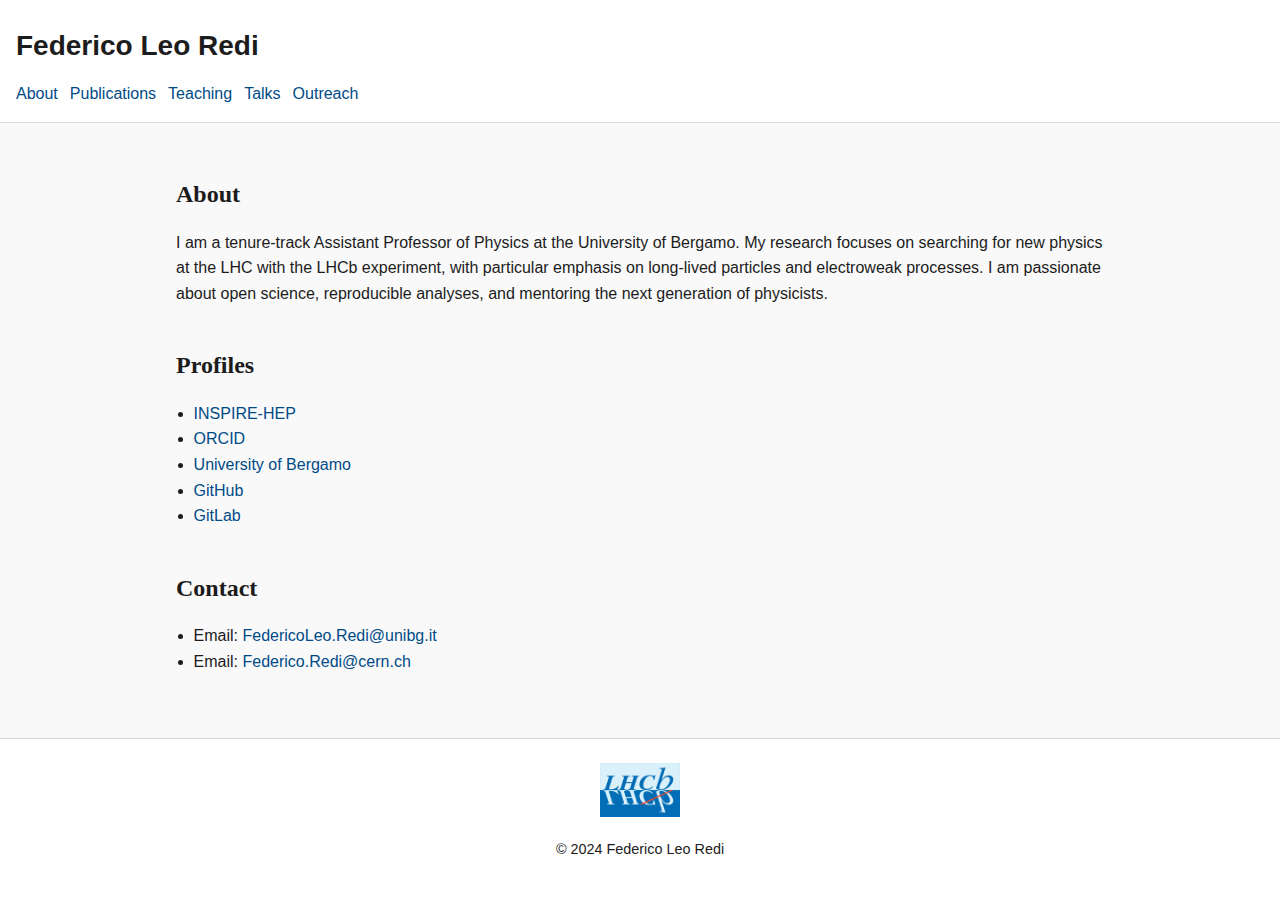
<file: public/index.html>
<!DOCTYPE html>
<html lang="en">
<head>
  <meta charset="utf-8">
  <meta name="viewport" content="width=device-width, initial-scale=1">
  <title>Federico Leo Redi</title>
  <link rel="icon" type="image/svg+xml" href="assets/img/favicon.svg">
  <link rel="stylesheet" href="assets/css/style.css">
</head>
<body>
  <header>
    <h1 class="site-title">Federico Leo Redi</h1>
    <nav aria-label="Primary">
      <a href="index.html">About</a>
      <a href="publications.html">Publications</a>
      <a href="teaching.html">Teaching</a>
      <a href="talks.html">Talks</a>
      <a href="outreach.html">Outreach</a>
    </nav>
  </header>
  <main>
    <section aria-labelledby="about-title">
      <h2 id="about-title">About</h2>
      <p>I am a tenure-track Assistant Professor of Physics at the University of Bergamo. My research focuses on searching for new physics at the LHC with the LHCb experiment, with particular emphasis on long-lived particles and electroweak processes. I am passionate about open science, reproducible analyses, and mentoring the next generation of physicists.</p>
    </section>
    <section aria-labelledby="links-title">
      <h2 id="links-title">Profiles</h2>
      <ul>
        <li><a href="https://inspirehep.net/authors/1798988">INSPIRE-HEP</a></li>
        <li><a href="https://orcid.org/0000-0001-9728-8984">ORCID</a></li>
        <li><a href="https://www.unibg.it/ugov/person/426918">University of Bergamo</a></li>
        <li><a href="https://github.com/leoredi" target="_blank" rel="noopener">GitHub</a></li>
        <li><a href="https://gitlab.cern.ch/fredi" target="_blank" rel="noopener">GitLab</a></li>
      </ul>
    </section>
    <section aria-labelledby="contact-title">
      <h2 id="contact-title">Contact</h2>
      <ul>
        <li>Email: <a href="mailto:FedericoLeo.Redi@unibg.it">FedericoLeo.Redi@unibg.it</a></li>
        <li>Email: <a href="mailto:Federico.Redi@cern.ch">Federico.Redi@cern.ch</a></li>
      </ul>
    </section>
  </main>
  <footer>
    <div class="footer-content">
      <a href="https://lhcb.web.cern.ch/" target="_blank" rel="noopener" class="footer-logo">
        <img src="assets/img/lhcb_logo.png" alt="LHCb Experiment" width="80">
      </a>
      <p>&copy; 2024 Federico Leo Redi</p>
    </div>
  </footer>
</body>
</html>
</file>
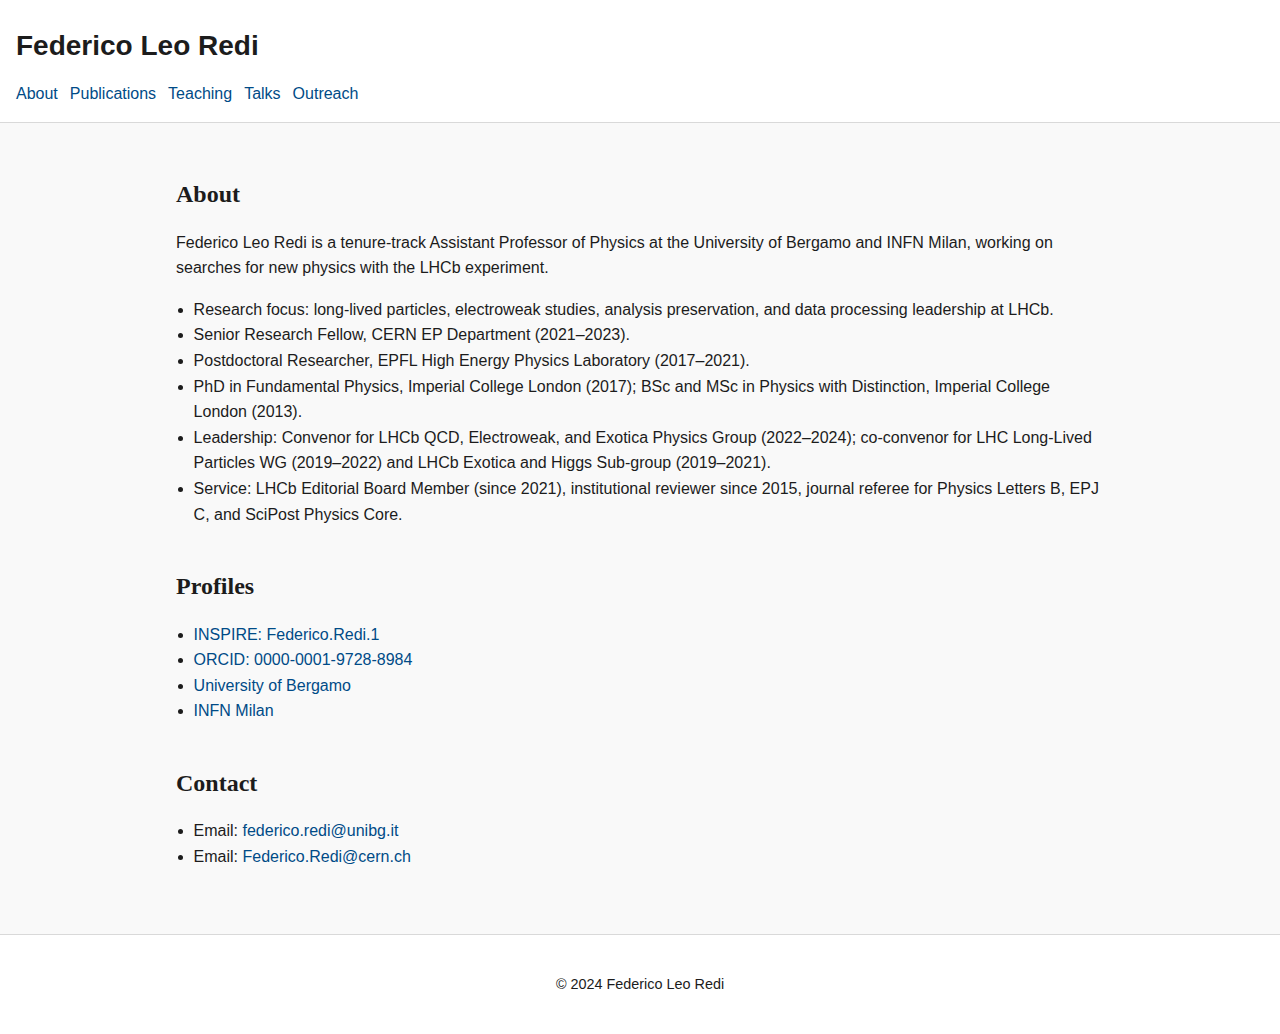
<file: site/index.html>
<!DOCTYPE html>
<html lang="en">
<head>
  <meta charset="utf-8">
  <meta name="viewport" content="width=device-width, initial-scale=1">
  <title>Federico Leo Redi</title>
  <link rel="icon" type="image/svg+xml" href="../assets/img/favicon.svg">
  <link rel="stylesheet" href="../assets/css/style.css">
</head>
<body>
  <header>
    <h1 class="site-title">Federico Leo Redi</h1>
    <nav aria-label="Primary">
      <a href="index.html">About</a>
      <a href="publications.html">Publications</a>
      <a href="teaching.html">Teaching</a>
      <a href="talks.html">Talks</a>
      <a href="outreach.html">Outreach</a>
    </nav>
  </header>
  <main>
    <section aria-labelledby="about-title">
      <h2 id="about-title">About</h2>
      <p>Federico Leo Redi is a tenure-track Assistant Professor of Physics at the University of Bergamo and INFN Milan, working on searches for new physics with the LHCb experiment.</p>
      <ul>
        <li>Research focus: long-lived particles, electroweak studies, analysis preservation, and data processing leadership at LHCb.</li>
        <li>Senior Research Fellow, CERN EP Department (2021–2023).</li>
        <li>Postdoctoral Researcher, EPFL High Energy Physics Laboratory (2017–2021).</li>
        <li>PhD in Fundamental Physics, Imperial College London (2017); BSc and MSc in Physics with Distinction, Imperial College London (2013).</li>
        <li>Leadership: Convenor for LHCb QCD, Electroweak, and Exotica Physics Group (2022–2024); co-convenor for LHC Long-Lived Particles WG (2019–2022) and LHCb Exotica and Higgs Sub-group (2019–2021).</li>
        <li>Service: LHCb Editorial Board Member (since 2021), institutional reviewer since 2015, journal referee for Physics Letters B, EPJ C, and SciPost Physics Core.</li>
      </ul>
    </section>
    <section aria-labelledby="links-title">
      <h2 id="links-title">Profiles</h2>
      <ul>
        <li><a href="https://inspirehep.net/authors/Federico.Redi.1">INSPIRE: Federico.Redi.1</a></li>
        <li><a href="https://orcid.org/0000-0001-9728-8984">ORCID: 0000-0001-9728-8984</a></li>
        <li><a href="https://www.unibg.it/">University of Bergamo</a></li>
        <li><a href="https://www.mi.infn.it/">INFN Milan</a></li>
      </ul>
    </section>
    <section aria-labelledby="contact-title">
      <h2 id="contact-title">Contact</h2>
      <ul>
        <li>Email: <a href="mailto:federico.redi@unibg.it">federico.redi@unibg.it</a></li>
        <li>Email: <a href="mailto:Federico.Redi@cern.ch">Federico.Redi@cern.ch</a></li>
      </ul>
    </section>
  </main>
  <footer>
    <p>&copy; 2024 Federico Leo Redi</p>
  </footer>
</body>
</html>
</file>
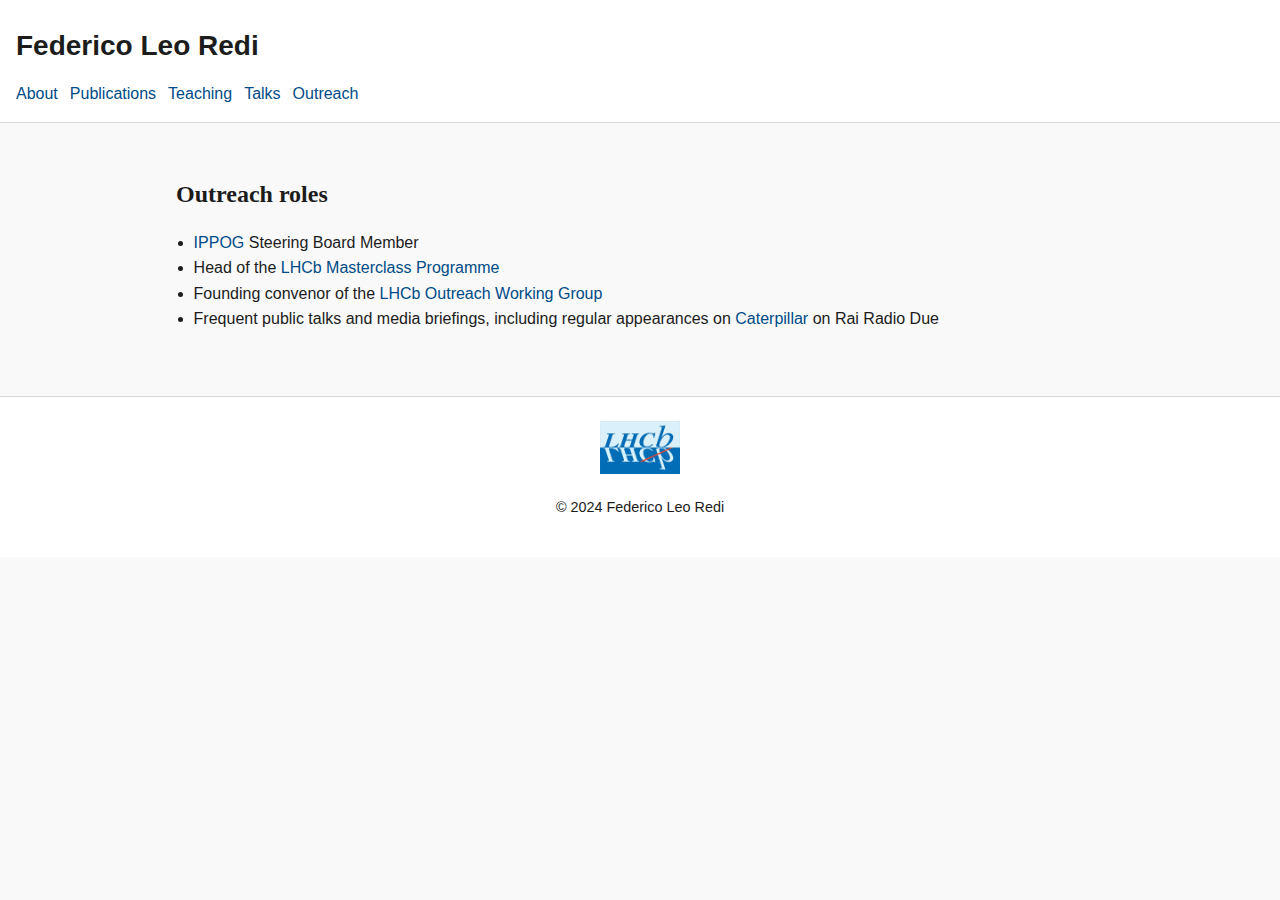
<file: public/outreach.html>
<!DOCTYPE html>
<html lang="en">
<head>
  <meta charset="utf-8">
  <meta name="viewport" content="width=device-width, initial-scale=1">
  <title>Outreach — Federico Leo Redi</title>
  <link rel="icon" type="image/svg+xml" href="assets/img/favicon.svg">
  <link rel="stylesheet" href="assets/css/style.css">
</head>
<body>
  <header>
    <h1 class="site-title">Federico Leo Redi</h1>
    <nav aria-label="Primary">
      <a href="index.html">About</a>
      <a href="publications.html">Publications</a>
      <a href="teaching.html">Teaching</a>
      <a href="talks.html">Talks</a>
      <a href="outreach.html" aria-current="page">Outreach</a>
    </nav>
  </header>
  <main>
    <section aria-labelledby="outreach-title">
      <h2 id="outreach-title">Outreach roles</h2>
      <ul>
        <li><a href="https://ippog.org/" target="_blank" rel="noopener">IPPOG</a> Steering Board Member</li>
        <li>Head of the <a href="https://physicsmasterclasses.org/" target="_blank" rel="noopener">LHCb Masterclass Programme</a></li>
        <li>Founding convenor of the <a href="https://lhcb-outreach.web.cern.ch/" target="_blank" rel="noopener">LHCb Outreach Working Group</a></li>
        <li>Frequent public talks and media briefings, including regular appearances on <a href="https://it.wikipedia.org/wiki/Caterpillar_(programma_radiofonico)" target="_blank" rel="noopener">Caterpillar</a> on Rai Radio Due</li>
      </ul>
    </section>
  </main>
  <footer>
    <div class="footer-content">
      <a href="https://lhcb.web.cern.ch/" target="_blank" rel="noopener" class="footer-logo">
        <img src="assets/img/lhcb_logo.png" alt="LHCb Experiment" width="80">
      </a>
      <p>&copy; 2024 Federico Leo Redi</p>
    </div>
  </footer>
</body>
</html>
</file>
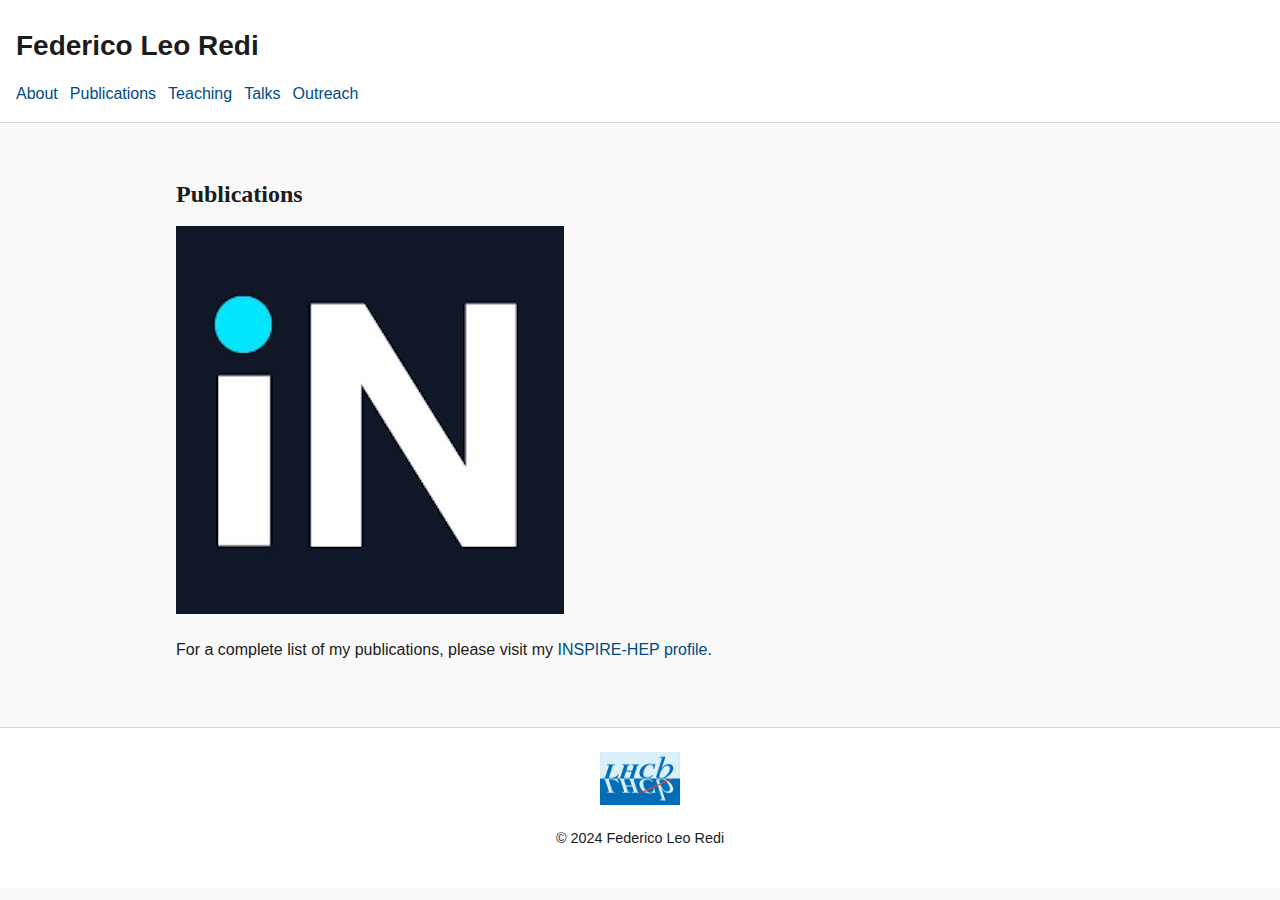
<file: public/publications.html>
<!DOCTYPE html>
<html lang="en">
<head>
  <meta charset="utf-8">
  <meta name="viewport" content="width=device-width, initial-scale=1">
  <title>Publications — Federico Leo Redi</title>
  <link rel="icon" type="image/svg+xml" href="assets/img/favicon.svg">
  <link rel="stylesheet" href="assets/css/style.css">
</head>
<body>
  <header>
    <h1 class="site-title">Federico Leo Redi</h1>
    <nav aria-label="Primary">
      <a href="index.html">About</a>
      <a href="publications.html" aria-current="page">Publications</a>
      <a href="teaching.html">Teaching</a>
      <a href="talks.html">Talks</a>
      <a href="outreach.html">Outreach</a>
    </nav>
  </header>
  <main>
    <section aria-labelledby="pubs-title">
      <h2 id="pubs-title">Publications</h2>
      <div class="inspire-banner">
        <a href="https://inspirehep.net/authors/1798988" target="_blank" rel="noopener">
          <img src="assets/img/inspirehep_logo.jpg" alt="INSPIRE-HEP" class="inspire-logo">
        </a>
        <p>For a complete list of my publications, please visit my <a href="https://inspirehep.net/authors/1798988" target="_blank" rel="noopener">INSPIRE-HEP profile</a>.</p>
      </div>
    </section>
  </main>
  <footer>
    <div class="footer-content">
      <a href="https://lhcb.web.cern.ch/" target="_blank" rel="noopener" class="footer-logo">
        <img src="assets/img/lhcb_logo.png" alt="LHCb Experiment" width="80">
      </a>
      <p>&copy; 2024 Federico Leo Redi</p>
    </div>
  </footer>
</body>
</html>
</file>
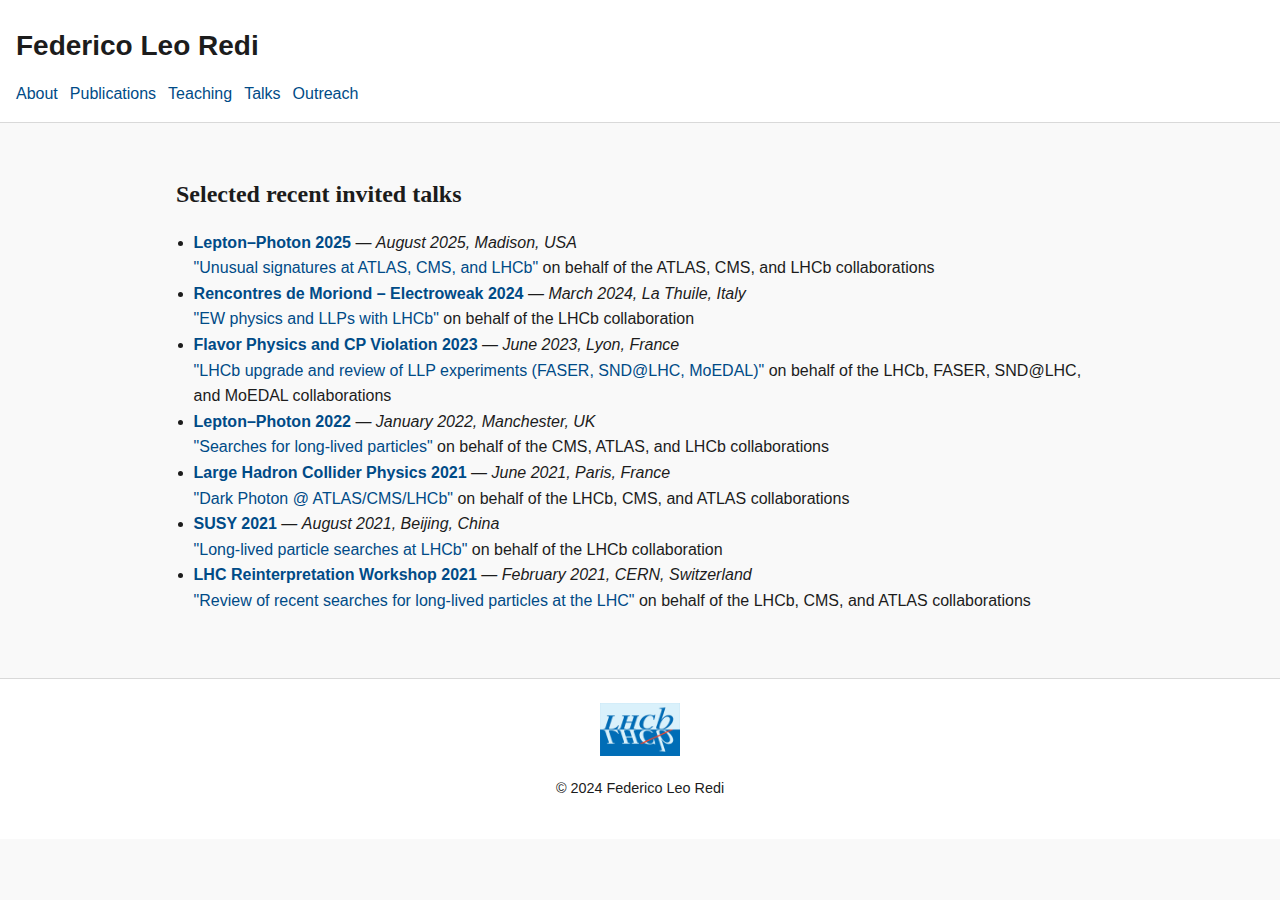
<file: public/talks.html>
<!DOCTYPE html>
<html lang="en">
<head>
  <meta charset="utf-8">
  <meta name="viewport" content="width=device-width, initial-scale=1">
  <title>Talks — Federico Leo Redi</title>
  <link rel="icon" type="image/svg+xml" href="assets/img/favicon.svg">
  <link rel="stylesheet" href="assets/css/style.css">
</head>
<body>
  <header>
    <h1 class="site-title">Federico Leo Redi</h1>
    <nav aria-label="Primary">
      <a href="index.html">About</a>
      <a href="publications.html">Publications</a>
      <a href="teaching.html">Teaching</a>
      <a href="talks.html" aria-current="page">Talks</a>
      <a href="outreach.html">Outreach</a>
    </nav>
  </header>
  <main>
    <section aria-labelledby="talks-title">
      <h2 id="talks-title">Selected recent invited talks</h2>
      <ul>
        <li><strong><a href="https://indico.cern.ch/event/1493037" target="_blank" rel="noopener">Lepton–Photon 2025</a></strong> — <em>August 2025, Madison, USA</em><br><a href="https://indico.cern.ch/event/1493037/contributions/6580637" target="_blank" rel="noopener">"Unusual signatures at ATLAS, CMS, and LHCb"</a> on behalf of the ATLAS, CMS, and LHCb collaborations</li>
        <li><strong><a href="https://agenda.infn.it/event/38205" target="_blank" rel="noopener">Rencontres de Moriond – Electroweak 2024</a></strong> — <em>March 2024, La Thuile, Italy</em><br><a href="https://agenda.infn.it/event/38205/contributions/219715" target="_blank" rel="noopener">"EW physics and LLPs with LHCb"</a> on behalf of the LHCb collaboration</li>
        <li><strong><a href="https://indico.cern.ch/event/1166059" target="_blank" rel="noopener">Flavor Physics and CP Violation 2023</a></strong> — <em>June 2023, Lyon, France</em><br><a href="https://indico.cern.ch/event/1166059/contributions/5305542" target="_blank" rel="noopener">"LHCb upgrade and review of LLP experiments (FASER, SND@LHC, MoEDAL)"</a> on behalf of the LHCb, FASER, SND@LHC, and MoEDAL collaborations</li>
        <li><strong><a href="https://indico.cern.ch/event/949705" target="_blank" rel="noopener">Lepton–Photon 2022</a></strong> — <em>January 2022, Manchester, UK</em><br><a href="https://indico.cern.ch/event/949705/contributions/4569237" target="_blank" rel="noopener">"Searches for long-lived particles"</a> on behalf of the CMS, ATLAS, and LHCb collaborations</li>
        <li><strong><a href="https://indico.cern.ch/event/905399" target="_blank" rel="noopener">Large Hadron Collider Physics 2021</a></strong> — <em>June 2021, Paris, France</em><br><a href="https://indico.cern.ch/event/905399/contributions/4290796" target="_blank" rel="noopener">"Dark Photon @ ATLAS/CMS/LHCb"</a> on behalf of the LHCb, CMS, and ATLAS collaborations</li>
        <li><strong><a href="https://indico.cern.ch/event/875077" target="_blank" rel="noopener">SUSY 2021</a></strong> — <em>August 2021, Beijing, China</em><br><a href="https://indico.cern.ch/event/875077/contributions/4485307" target="_blank" rel="noopener">"Long-lived particle searches at LHCb"</a> on behalf of the LHCb collaboration</li>
        <li><strong><a href="https://indico.cern.ch/event/982553" target="_blank" rel="noopener">LHC Reinterpretation Workshop 2021</a></strong> — <em>February 2021, CERN, Switzerland</em><br><a href="https://indico.cern.ch/event/982553/contributions/4206949" target="_blank" rel="noopener">"Review of recent searches for long-lived particles at the LHC"</a> on behalf of the LHCb, CMS, and ATLAS collaborations</li>
      </ul>
    </section>
  </main>
  <footer>
    <div class="footer-content">
      <a href="https://lhcb.web.cern.ch/" target="_blank" rel="noopener" class="footer-logo">
        <img src="assets/img/lhcb_logo.png" alt="LHCb Experiment" width="80">
      </a>
      <p>&copy; 2024 Federico Leo Redi</p>
    </div>
  </footer>
</body>
</html>
</file>
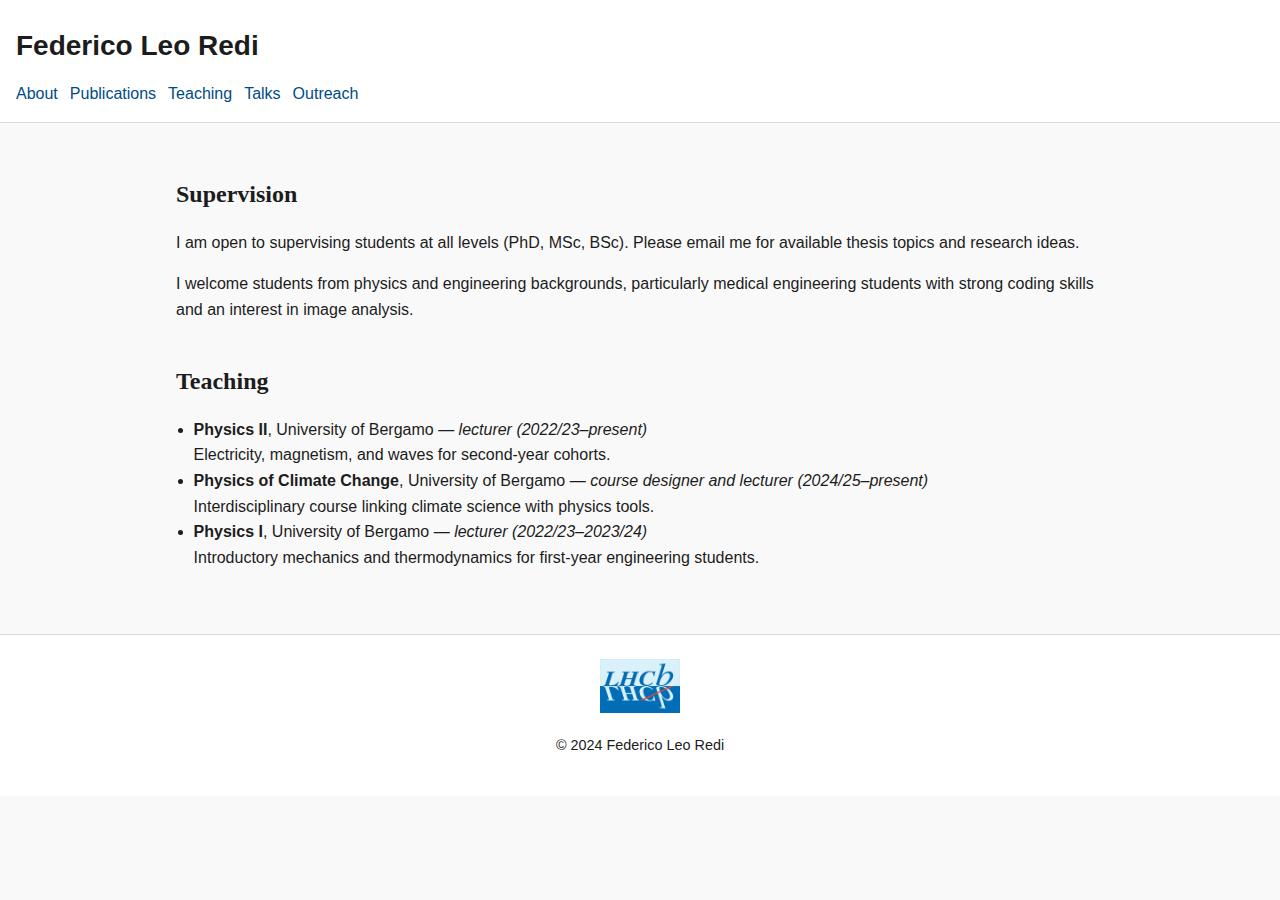
<file: public/teaching.html>
<!DOCTYPE html>
<html lang="en">
<head>
  <meta charset="utf-8">
  <meta name="viewport" content="width=device-width, initial-scale=1">
  <title>Teaching — Federico Leo Redi</title>
  <link rel="icon" type="image/svg+xml" href="assets/img/favicon.svg">
  <link rel="stylesheet" href="assets/css/style.css">
</head>
<body>
  <header>
    <h1 class="site-title">Federico Leo Redi</h1>
    <nav aria-label="Primary">
      <a href="index.html">About</a>
      <a href="publications.html">Publications</a>
      <a href="teaching.html" aria-current="page">Teaching</a>
      <a href="talks.html">Talks</a>
      <a href="outreach.html">Outreach</a>
    </nav>
  </header>
  <main>
    <section aria-labelledby="supervision-title">
      <h2 id="supervision-title">Supervision</h2>
      <p>I am open to supervising students at all levels (PhD, MSc, BSc). Please email me for available thesis topics and research ideas.</p>
      <p>I welcome students from physics and engineering backgrounds, particularly medical engineering students with strong coding skills and an interest in image analysis.</p>
    </section>
    <section aria-labelledby="teaching-title">
      <h2 id="teaching-title">Teaching</h2>
      <ul>
        <li><strong>Physics II</strong>, University of Bergamo — <em>lecturer (2022/23–present)</em><br>Electricity, magnetism, and waves for second-year cohorts.</li>
        <li><strong>Physics of Climate Change</strong>, University of Bergamo — <em>course designer and lecturer (2024/25–present)</em><br>Interdisciplinary course linking climate science with physics tools.</li>
        <li><strong>Physics I</strong>, University of Bergamo — <em>lecturer (2022/23–2023/24)</em><br>Introductory mechanics and thermodynamics for first-year engineering students.</li>
      </ul>
    </section>
  </main>
  <footer>
    <div class="footer-content">
      <a href="https://lhcb.web.cern.ch/" target="_blank" rel="noopener" class="footer-logo">
        <img src="assets/img/lhcb_logo.png" alt="LHCb Experiment" width="80">
      </a>
      <p>&copy; 2024 Federico Leo Redi</p>
    </div>
  </footer>
</body>
</html>
</file>
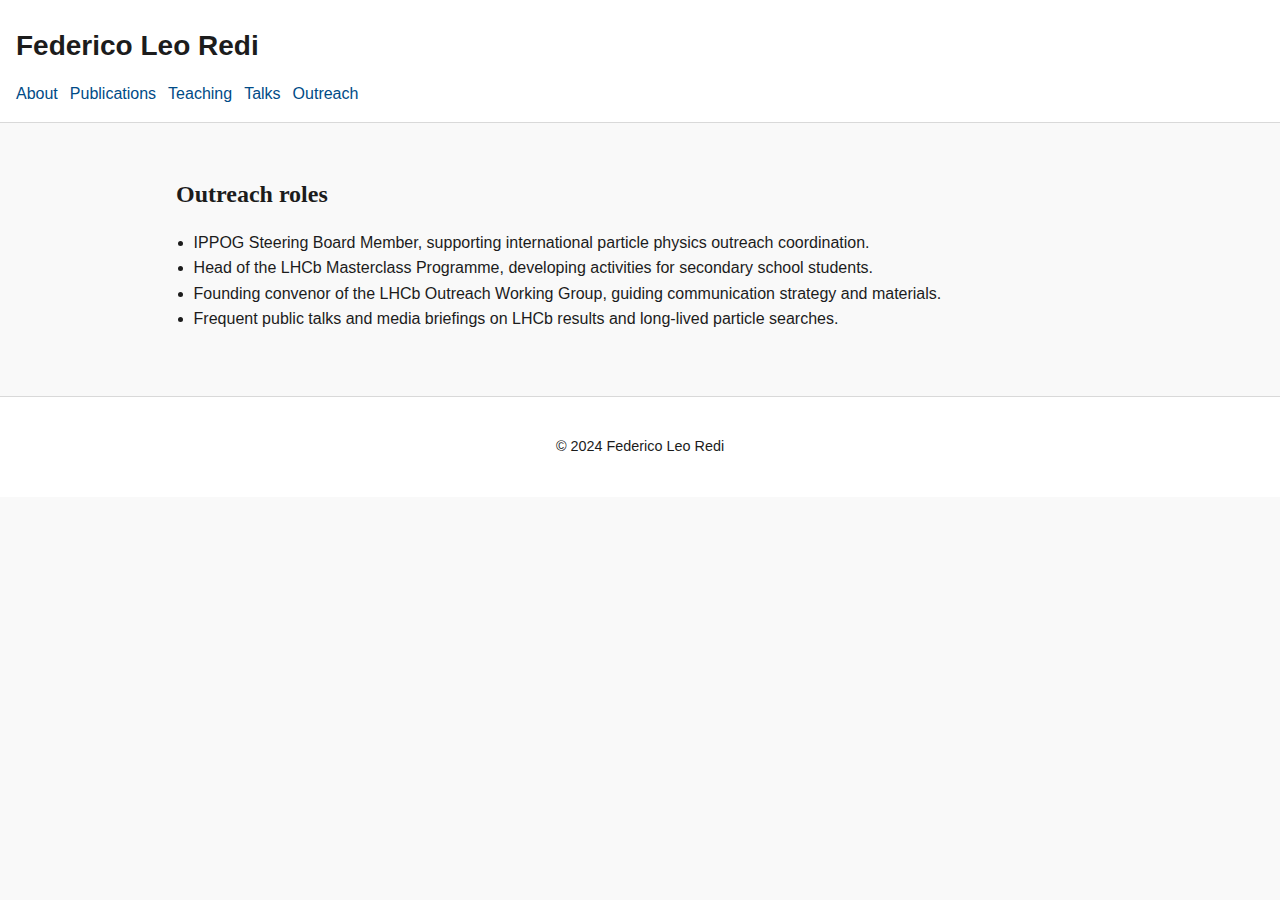
<file: site/outreach.html>
<!DOCTYPE html>
<html lang="en">
<head>
  <meta charset="utf-8">
  <meta name="viewport" content="width=device-width, initial-scale=1">
  <title>Outreach — Federico Leo Redi</title>
  <link rel="icon" type="image/svg+xml" href="../assets/img/favicon.svg">
  <link rel="stylesheet" href="../assets/css/style.css">
</head>
<body>
  <header>
    <h1 class="site-title">Federico Leo Redi</h1>
    <nav aria-label="Primary">
      <a href="index.html">About</a>
      <a href="publications.html">Publications</a>
      <a href="teaching.html">Teaching</a>
      <a href="talks.html">Talks</a>
      <a href="outreach.html" aria-current="page">Outreach</a>
    </nav>
  </header>
  <main>
    <section aria-labelledby="outreach-title">
      <h2 id="outreach-title">Outreach roles</h2>
      <ul>
        <li>IPPOG Steering Board Member, supporting international particle physics outreach coordination.</li>
        <li>Head of the LHCb Masterclass Programme, developing activities for secondary school students.</li>
        <li>Founding convenor of the LHCb Outreach Working Group, guiding communication strategy and materials.</li>
        <li>Frequent public talks and media briefings on LHCb results and long-lived particle searches.</li>
      </ul>
    </section>
  </main>
  <footer>
    <p>&copy; 2024 Federico Leo Redi</p>
  </footer>
</body>
</html>
</file>
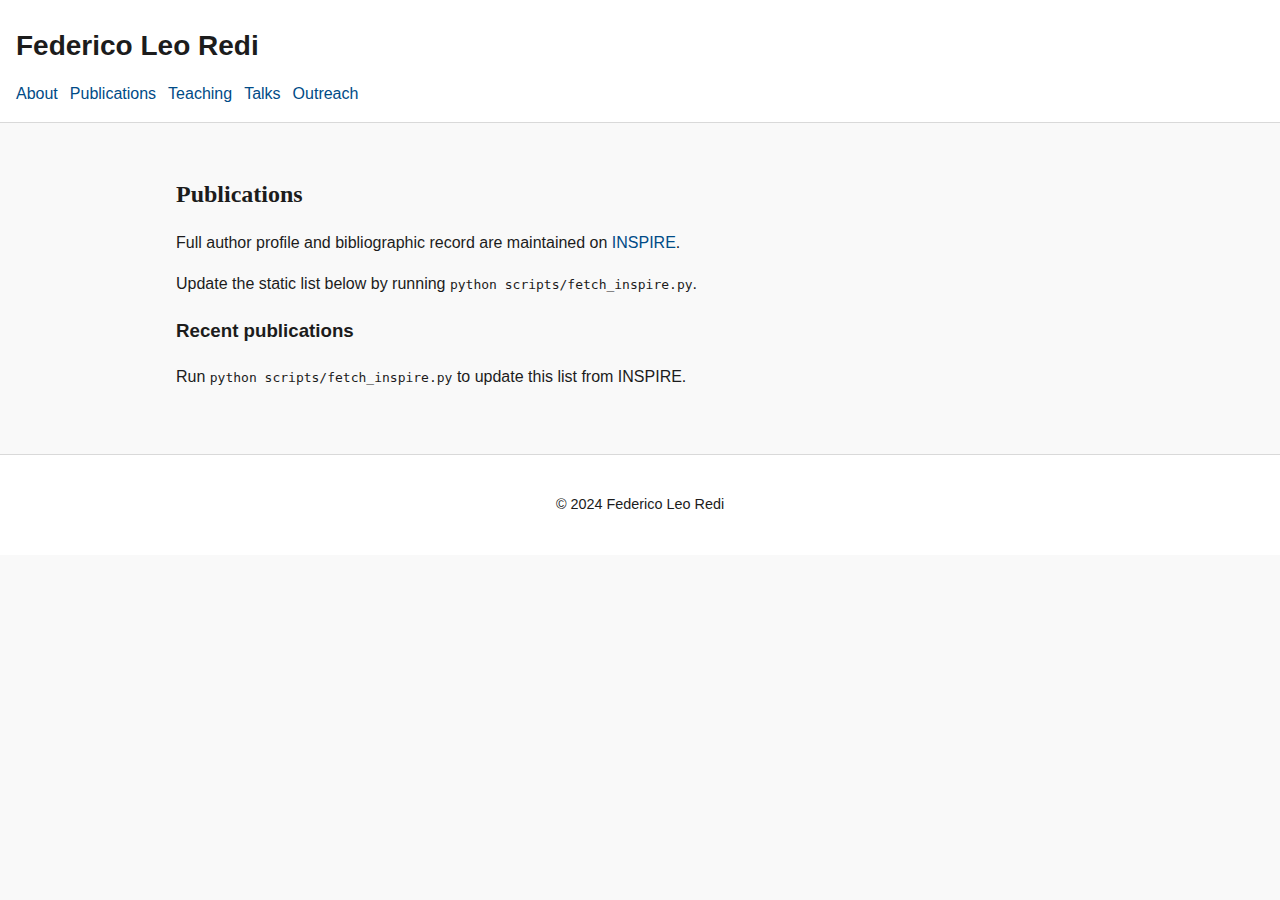
<file: site/publications.html>
<!DOCTYPE html>
<html lang="en">
<head>
  <meta charset="utf-8">
  <meta name="viewport" content="width=device-width, initial-scale=1">
  <title>Publications — Federico Leo Redi</title>
  <link rel="icon" type="image/svg+xml" href="../assets/img/favicon.svg">
  <link rel="stylesheet" href="../assets/css/style.css">
</head>
<body>
  <header>
    <h1 class="site-title">Federico Leo Redi</h1>
    <nav aria-label="Primary">
      <a href="index.html">About</a>
      <a href="publications.html" aria-current="page">Publications</a>
      <a href="teaching.html">Teaching</a>
      <a href="talks.html">Talks</a>
      <a href="outreach.html">Outreach</a>
    </nav>
  </header>
  <main>
    <section aria-labelledby="pubs-title">
      <h2 id="pubs-title">Publications</h2>
      <p>Full author profile and bibliographic record are maintained on <a href="https://inspirehep.net/authors/Federico.Redi.1">INSPIRE</a>.</p>
      <p>Update the static list below by running <code>python scripts/fetch_inspire.py</code>.</p>
      <div>
        <h3>Recent publications</h3>
        <p>Run <code>python scripts/fetch_inspire.py</code> to update this list from INSPIRE.</p>
      </div>
    </section>
  </main>
  <footer>
    <p>&copy; 2024 Federico Leo Redi</p>
  </footer>
</body>
</html>
</file>
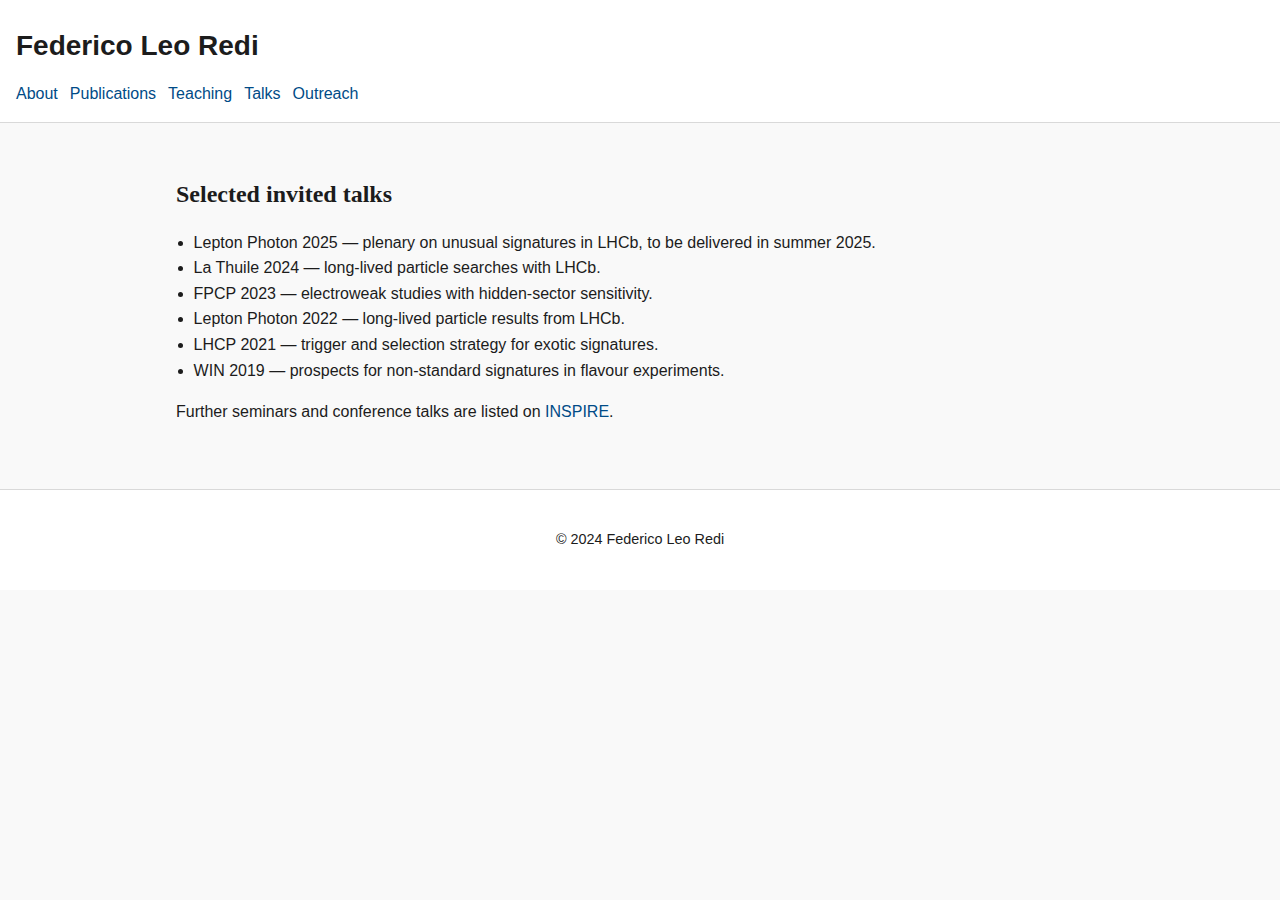
<file: site/talks.html>
<!DOCTYPE html>
<html lang="en">
<head>
  <meta charset="utf-8">
  <meta name="viewport" content="width=device-width, initial-scale=1">
  <title>Talks — Federico Leo Redi</title>
  <link rel="icon" type="image/svg+xml" href="../assets/img/favicon.svg">
  <link rel="stylesheet" href="../assets/css/style.css">
</head>
<body>
  <header>
    <h1 class="site-title">Federico Leo Redi</h1>
    <nav aria-label="Primary">
      <a href="index.html">About</a>
      <a href="publications.html">Publications</a>
      <a href="teaching.html">Teaching</a>
      <a href="talks.html" aria-current="page">Talks</a>
      <a href="outreach.html">Outreach</a>
    </nav>
  </header>
  <main>
    <section aria-labelledby="talks-title">
      <h2 id="talks-title">Selected invited talks</h2>
      <ul>
        <li>Lepton Photon 2025 — plenary on unusual signatures in LHCb, to be delivered in summer 2025.</li>
        <li>La Thuile 2024 — long-lived particle searches with LHCb.</li>
        <li>FPCP 2023 — electroweak studies with hidden-sector sensitivity.</li>
        <li>Lepton Photon 2022 — long-lived particle results from LHCb.</li>
        <li>LHCP 2021 — trigger and selection strategy for exotic signatures.</li>
        <li>WIN 2019 — prospects for non-standard signatures in flavour experiments.</li>
      </ul>
      <p>Further seminars and conference talks are listed on <a href="https://inspirehep.net/authors/Federico.Redi.1">INSPIRE</a>.</p>
    </section>
  </main>
  <footer>
    <p>&copy; 2024 Federico Leo Redi</p>
  </footer>
</body>
</html>
</file>
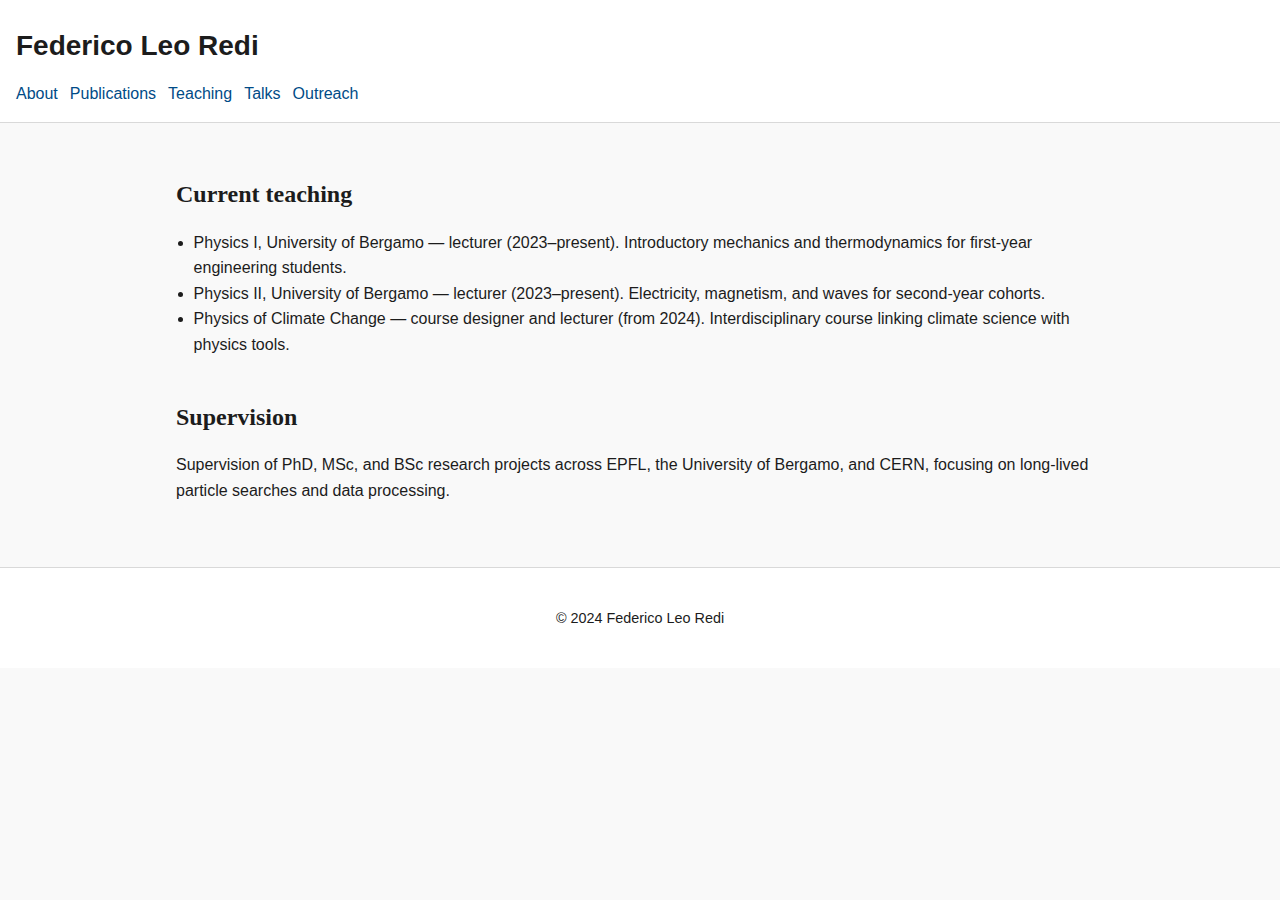
<file: site/teaching.html>
<!DOCTYPE html>
<html lang="en">
<head>
  <meta charset="utf-8">
  <meta name="viewport" content="width=device-width, initial-scale=1">
  <title>Teaching — Federico Leo Redi</title>
  <link rel="icon" type="image/svg+xml" href="../assets/img/favicon.svg">
  <link rel="stylesheet" href="../assets/css/style.css">
</head>
<body>
  <header>
    <h1 class="site-title">Federico Leo Redi</h1>
    <nav aria-label="Primary">
      <a href="index.html">About</a>
      <a href="publications.html">Publications</a>
      <a href="teaching.html" aria-current="page">Teaching</a>
      <a href="talks.html">Talks</a>
      <a href="outreach.html">Outreach</a>
    </nav>
  </header>
  <main>
    <section aria-labelledby="teaching-title">
      <h2 id="teaching-title">Current teaching</h2>
      <ul>
        <li>Physics I, University of Bergamo — lecturer (2023–present). Introductory mechanics and thermodynamics for first-year engineering students.</li>
        <li>Physics II, University of Bergamo — lecturer (2023–present). Electricity, magnetism, and waves for second-year cohorts.</li>
        <li>Physics of Climate Change — course designer and lecturer (from 2024). Interdisciplinary course linking climate science with physics tools.</li>
      </ul>
    </section>
    <section aria-labelledby="supervision-title">
      <h2 id="supervision-title">Supervision</h2>
      <p>Supervision of PhD, MSc, and BSc research projects across EPFL, the University of Bergamo, and CERN, focusing on long-lived particle searches and data processing.</p>
    </section>
  </main>
  <footer>
    <p>&copy; 2024 Federico Leo Redi</p>
  </footer>
</body>
</html>
</file>
<file: public/assets/css/style.css>
:root {
  color-scheme: light dark;
  --font-body: 'Helvetica Neue', Arial, sans-serif;
  --font-serif: 'Georgia', 'Times New Roman', serif;
  --colour-bg: #f9f9f9;
  --colour-text: #1c1c1c;
  --colour-accent: #004b87;
}

* {
  box-sizing: border-box;
}

body {
  margin: 0;
  font-family: var(--font-body);
  line-height: 1.6;
  background-color: var(--colour-bg);
  color: var(--colour-text);
}

a {
  color: var(--colour-accent);
  text-decoration: none;
}

a:hover,
a:focus {
  text-decoration: underline;
}

header {
  padding: 1.5rem 1rem 1rem;
  background-color: #ffffff;
  border-bottom: 1px solid #d9d9d9;
}

.site-title {
  margin: 0;
  font-size: 1.75rem;
}

nav {
  margin-top: 0.75rem;
  display: flex;
  flex-wrap: wrap;
  gap: 0.75rem;
}

main {
  padding: 2rem 1rem 3rem;
  max-width: 960px;
  margin: 0 auto;
}

section + section {
  margin-top: 2.5rem;
}

h2 {
  font-family: var(--font-serif);
  margin-bottom: 0.75rem;
  font-weight: 600;
}

ul,
ol {
  padding-left: 1.1rem;
}

footer {
  padding: 1.5rem 1rem;
  text-align: center;
  font-size: 0.9rem;
  border-top: 1px solid #d9d9d9;
  background-color: #ffffff;
}

figure {
  margin: 0;
}

@media (max-width: 640px) {
  header {
    text-align: center;
  }

  nav {
    justify-content: center;
  }
}
</file>
<file: assets/css/style.css>
:root {
  color-scheme: light dark;
  --font-body: 'Helvetica Neue', Arial, sans-serif;
  --font-serif: 'Georgia', 'Times New Roman', serif;
  --colour-bg: #f9f9f9;
  --colour-text: #1c1c1c;
  --colour-accent: #004b87;
}

* {
  box-sizing: border-box;
}

body {
  margin: 0;
  font-family: var(--font-body);
  line-height: 1.6;
  background-color: var(--colour-bg);
  color: var(--colour-text);
}

a {
  color: var(--colour-accent);
  text-decoration: none;
}

a:hover,
a:focus {
  text-decoration: underline;
}

header {
  padding: 1.5rem 1rem 1rem;
  background-color: #ffffff;
  border-bottom: 1px solid #d9d9d9;
}

.site-title {
  margin: 0;
  font-size: 1.75rem;
}

nav {
  margin-top: 0.75rem;
  display: flex;
  flex-wrap: wrap;
  gap: 0.75rem;
}

main {
  padding: 2rem 1rem 3rem;
  max-width: 960px;
  margin: 0 auto;
}

section + section {
  margin-top: 2.5rem;
}

h2 {
  font-family: var(--font-serif);
  margin-bottom: 0.75rem;
  font-weight: 600;
}

ul,
ol {
  padding-left: 1.1rem;
}

footer {
  padding: 1.5rem 1rem;
  text-align: center;
  font-size: 0.9rem;
  border-top: 1px solid #d9d9d9;
  background-color: #ffffff;
}

figure {
  margin: 0;
}

@media (max-width: 640px) {
  header {
    text-align: center;
  }

  nav {
    justify-content: center;
  }
}
</file>
